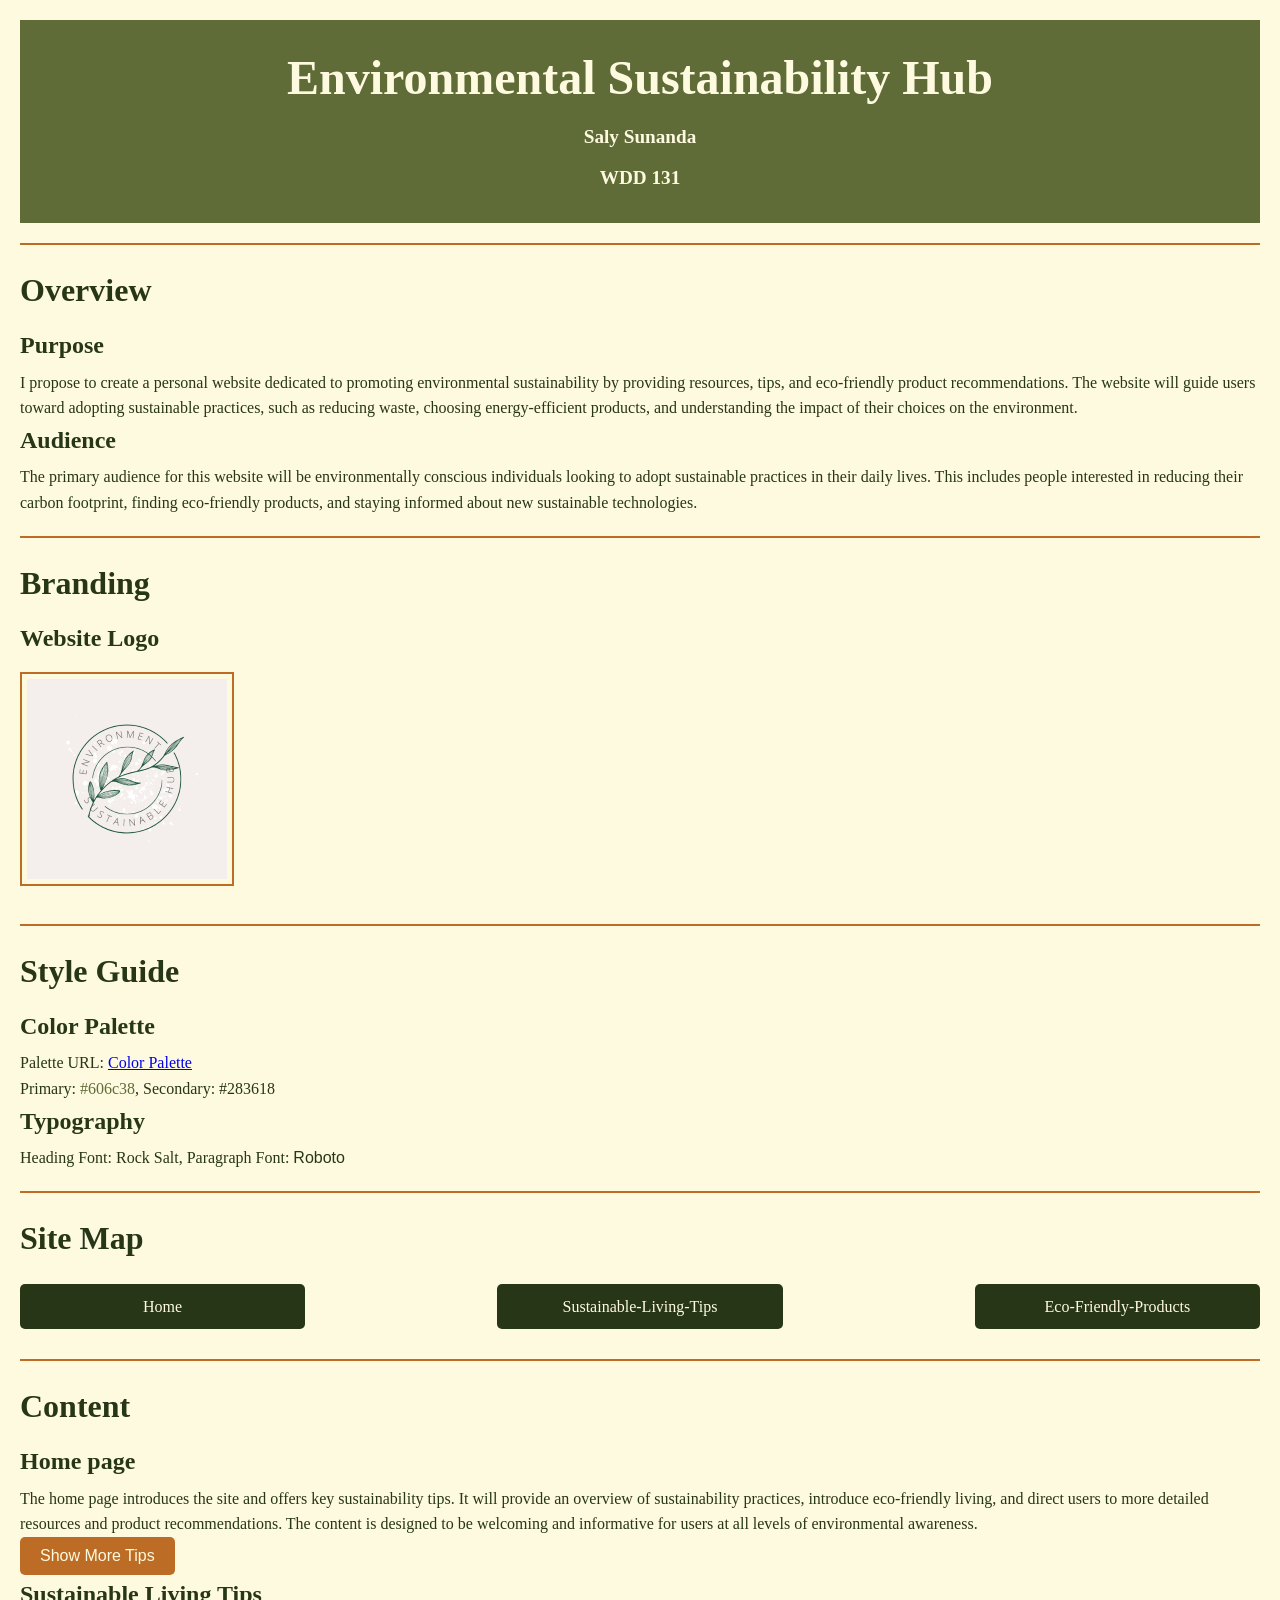
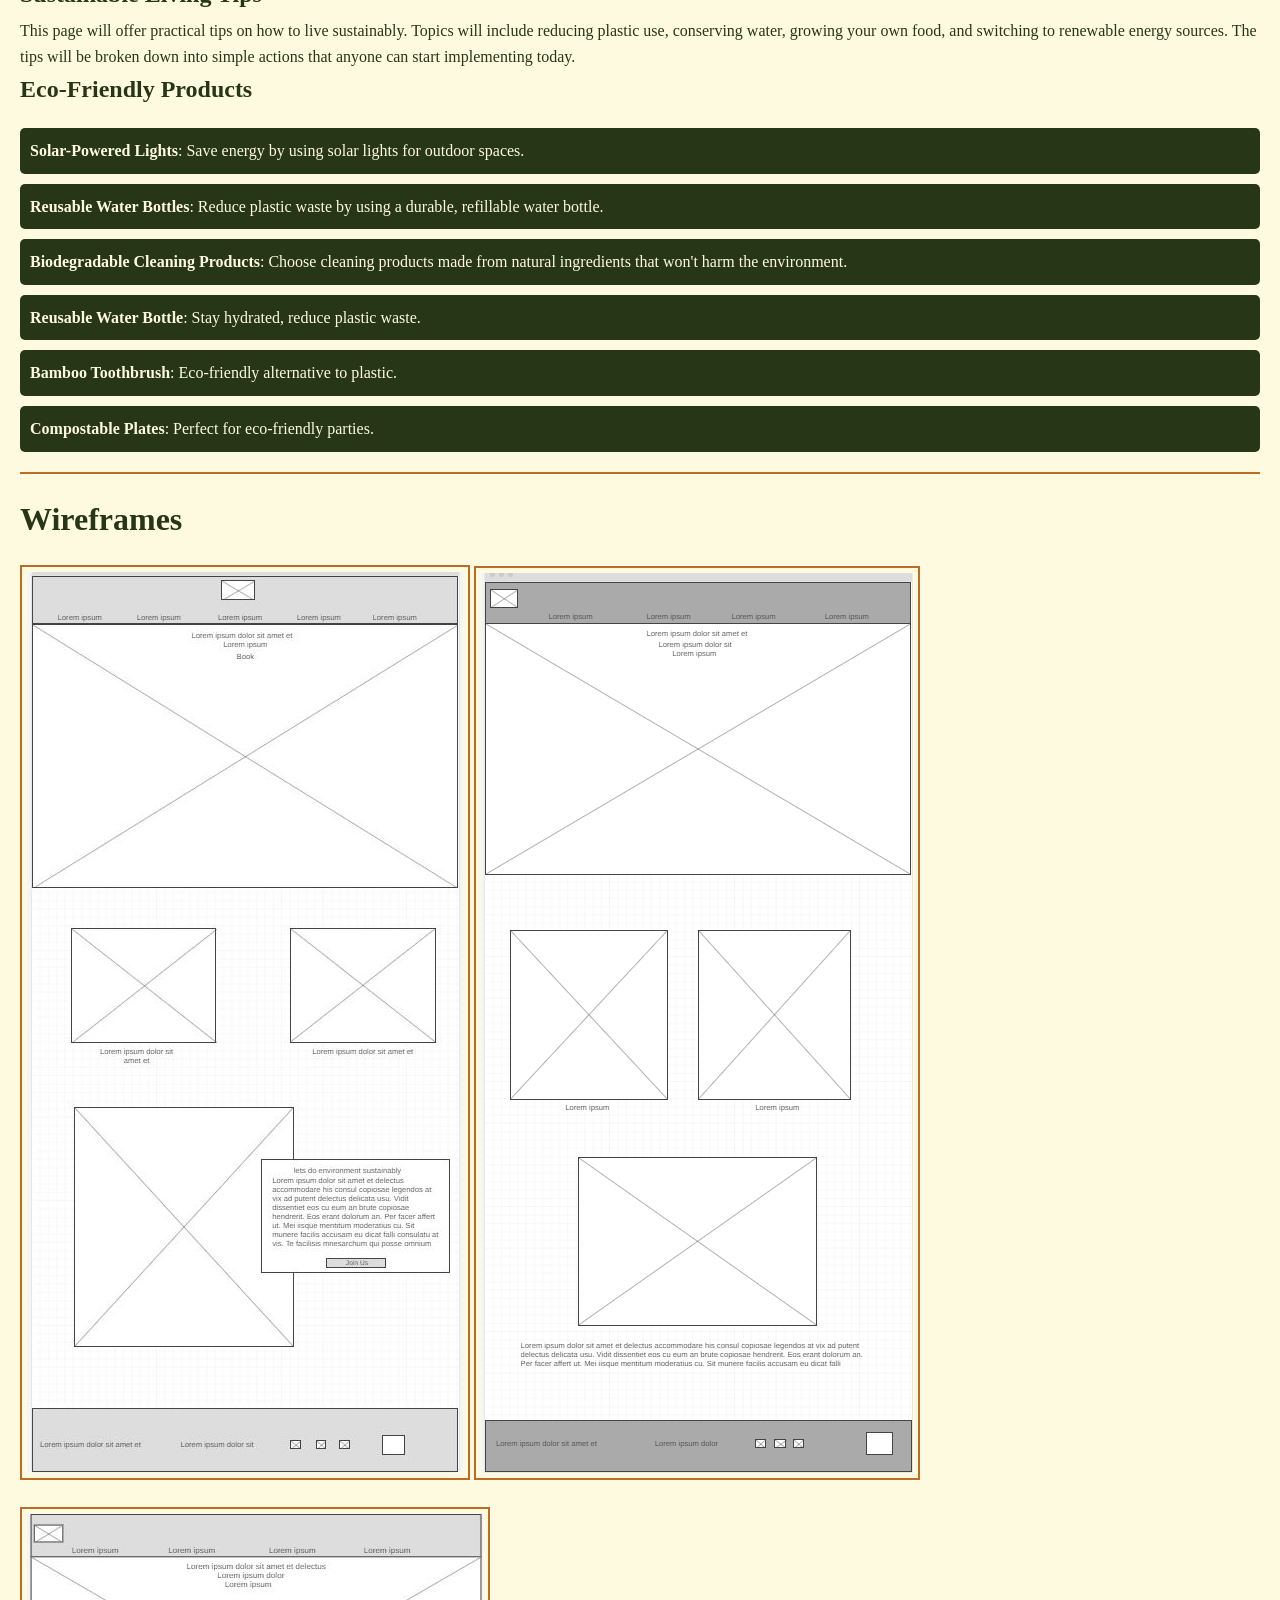
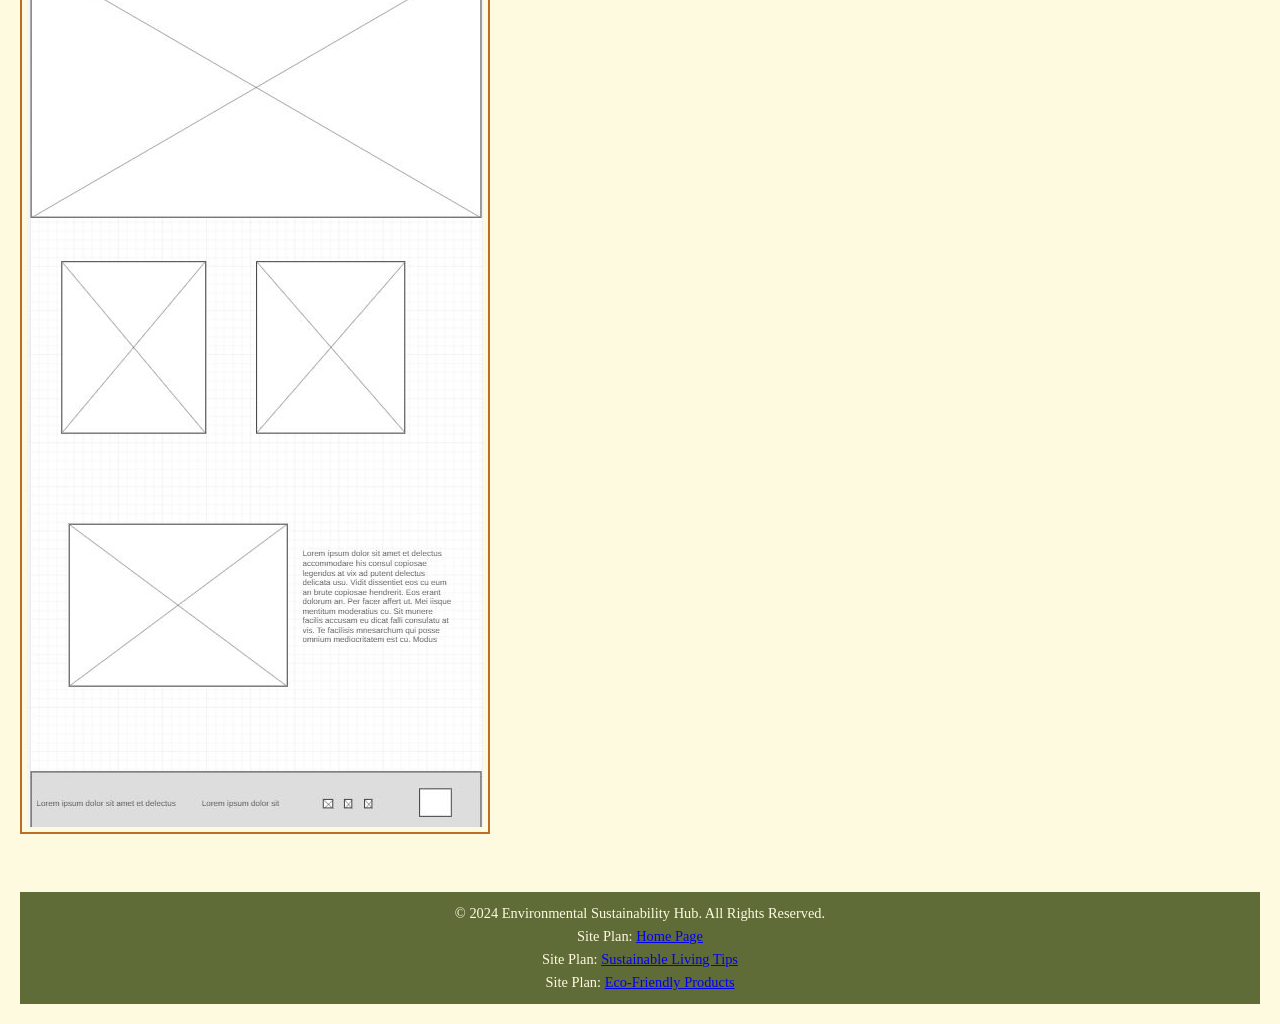
<file: site-plan.html>
<!DOCTYPE html>
<html lang="en-us">
<head>
  <meta charset="utf-8">
  <title>Environmental Sustainability Hub</title>
  <meta name="viewport" content="width=device-width, initial-scale=1.0">
  <link type="text/css" rel="stylesheet" href="styles/site-plan.css">
  <script type="module" src="scripts/site-script.js"></script>
  <!-- Adding Google Fonts -->
  <link rel="preload" href="https://fonts.googleapis.com/css2?family=Roboto:wght@400;700&family=Rock+Salt&display=swap" as="style">

</head>
<body>
  <header>
    <h1>Environmental Sustainability Hub</h1>
    <h2>Saly Sunanda</h2>
    <h2>WDD 131</h2>
  </header>

  <main>
    <hr>

    <h2>Overview</h2>
    <h3>Purpose</h3>
    <p>I propose to create a personal website dedicated to promoting environmental sustainability by providing resources, tips, and eco-friendly product recommendations. The website will guide users toward adopting sustainable practices, such as reducing waste, choosing energy-efficient products, and understanding the impact of their choices on the environment.</p>

    <h3>Audience</h3>
    <p>The primary audience for this website will be environmentally conscious individuals looking to adopt sustainable practices in their daily lives. This includes people interested in reducing their carbon footprint, finding eco-friendly products, and staying informed about new sustainable technologies.</p>

    <hr>
    <h2>Branding</h2>
    <h3>Website Logo</h3>
    <img src="images/logo.png" alt="Environmental Sustainability Hub Logo">

    <hr>
    <h2>Style Guide</h2>

    <h3>Color Palette</h3>
    <p>Palette URL: <a href="https://coolors.co/606c38-283618-fefae0-dda15e-bc6c25" target="_blank">Color Palette</a></p>
    <p>Primary: <span class="primary">#606c38</span>, Secondary: <span class="secondary">#283618</span></p>

    <h3>Typography</h3>
    <p>Heading Font: <span style="font-family: 'Rock Salt', cursive;">Rock Salt</span>, Paragraph Font: <span style="font-family: 'Roboto', sans-serif;">Roboto</span></p>

    <hr>
    <h2>Site Map</h2>
    <div class="sitemap">
      <div class="sm-home">Home</div>
      <div class="sm-page2">Sustainable-Living-Tips</div>
      <div class="sm-page3">Eco-Friendly-Products</div>

    </div>

    <hr>
    <h2>Content</h2>
    <h3>Home page</h3>
    <p>The home page introduces the site and offers key sustainability tips. It will provide an overview of sustainability practices, introduce eco-friendly living, and direct users to more detailed resources and product recommendations. The content is designed to be welcoming and informative for users at all levels of environmental awareness.</p>
    <button id="toggleBtn" aria-expanded="false" aria-controls="tips-section">Show More Tips</button>
    <div id="tips-section" style="display:none;">
      <p>Tip 1: Reduce, reuse, recycle – aim to minimize waste and make items last longer.</p>
      <p>Tip 2: Choose eco-friendly products – opt for sustainable materials and energy-efficient appliances.</p>
      <p>Tip 3: Support green businesses – buy from companies that prioritize environmental responsibility.</p>
    </div>

    <h3>Sustainable Living Tips</h3>
    <p>This page will offer practical tips on how to live sustainably. Topics will include reducing plastic use, conserving water, growing your own food, and switching to renewable energy sources. The tips will be broken down into simple actions that anyone can start implementing today.</p>

    <h3>Eco-Friendly Products</h3>
    <ul id="productList">
      <li><strong>Solar-Powered Lights</strong>: Save energy by using solar lights for outdoor spaces.</li>
      <li><strong>Reusable Water Bottles</strong>: Reduce plastic waste by using a durable, refillable water bottle.</li>
      <li><strong>Biodegradable Cleaning Products</strong>: Choose cleaning products made from natural ingredients that won't harm the environment.</li>
    </ul>

    <hr>
    <h2>Wireframes</h2>
    <img src="images/wireframe1.jpg" alt="Wireframe layout for home page" />
    <img src="images/wireframe2.png" alt="Page 2 wireframe" />
    <img src="images/wireframe3.jpg" alt="Page 3 wireframe" />

    <footer>
      <p>&copy; 2024 Environmental Sustainability Hub. All Rights Reserved.</p>
      <p>Site Plan: <a href="https://skdjalok15.github.io/wdd131/index.html">Home Page</a></p>
      <p>Site Plan: <a href="https://skdjalok15.github.io/wdd131/Tips.html">Sustainable Living Tips</a></p>
      <p>Site Plan: <a href="https://skdjalok15.github.io/wdd131/friendly.html">Eco-Friendly Products</a></p>
    </footer>
  </main>
</body>
</html>
</file>
<file: styles/site-plan.css>
/* General Reset and Body Styling */
* {
  margin: 0;
  padding: 0;
  box-sizing: border-box;
}

body {
  font-family: 'Roboto', sans-serif, Arial, sans-serif;
font-family: 'Rock Salt', cursive, Georgia, serif;
  line-height: 1.6;
  background-color: #fefae0;
  color: #283618;
  padding: 20px;
  margin: 0;
}

header {
  background-color: #606c38;
  color: #fefae0;
  text-align: center;
  padding: 20px;
}

header h1 {
  font-family: 'Rock Salt', cursive;
  font-size: 3rem;
}

header h2 {
  font-size: 1.2rem;
  margin-top: 5px;
}

main {
  margin-top: 20px;
}

hr {
  border: 1px solid #bc6c25;
  margin: 20px 0;
}

h2 {
  font-size: 2rem;
  margin-bottom: 10px;
}

h3 {
  font-size: 1.5rem;
  margin-bottom: 5px;
}

/* Branding Section */
img {
  max-width: 50%;  /* Adjust percentage as needed for smaller size */
  height: auto;
  border: 2px solid #bc6c25;
  padding: 5px;
  margin: 10px 0;
}

footer {
  text-align: center;
  margin-top: 40px;
  background-color: #606c38;
  color: #fefae0;
  padding: 10px;
}

footer p {
  font-size: 0.9rem;
}

/* Style for the Site Map */
.sitemap {
  display: flex;
  flex-wrap: wrap;
  justify-content: space-between;
  margin: 20px 0;
}

.sitemap div {
  background-color: #283618;
  color: #fefae0;
  padding: 10px;
  border-radius: 5px;
  width: 23%;
  text-align: center;
  margin-bottom: 10px;
}

.sitemap div:hover {
  background-color: #606c38;
  cursor: pointer;
}

/* Color Palette */
.primary {
  color: #606c38;
}

.secondary {
  color: #283618;
}

/* Buttons and Interactive Elements */
button {
  background-color: #bc6c25;
  color: #fefae0;
  border: none;
  padding: 10px 20px;
  border-radius: 5px;
  cursor: pointer;
  font-size: 1rem;
  transition: background-color 0.3s;
}

button:hover {
  background-color: #606c38;
}

button:focus {
  outline: 2px solid #bc6c25;
}

/* List Styling for Eco-Friendly Products */
ul {
  list-style: none;
  margin: 20px 0;
}

ul li {
  background-color: #283618;
  color: #fefae0;
  padding: 10px;
  margin-bottom: 10px;
  border-radius: 5px;
}

ul li strong {
  font-weight: bold;
}

/* Responsive Design for Smaller Screens */
@media (max-width: 768px) {
  .sitemap div {
    width: 48%;
  }
}

@media (max-width: 480px) {
  .sitemap div {
    width: 100%;
  }
}

/* Navigation Links */
nav a {
  color: #283618; /* Primary color */
  text-decoration: none;
  padding: 10px;
  display: inline-block;
}

nav a:hover {
  color: #fefae0; /* Accent color */
  background-color: #606c38; /* Secondary color */
  border-radius: 5px;
}
</file>
